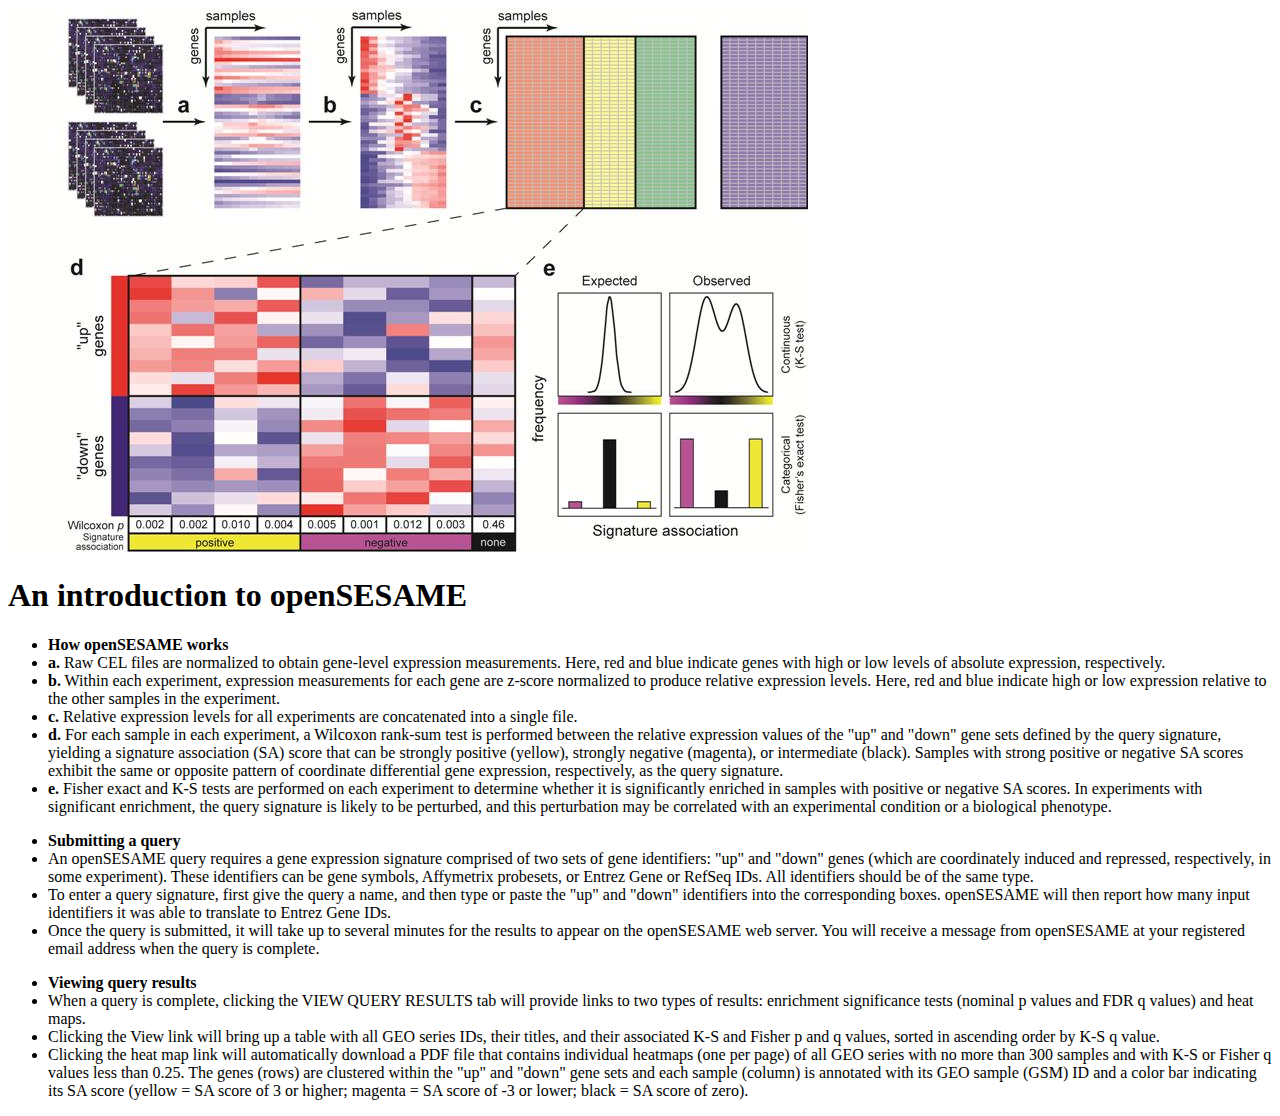
<file: overview.html>
<html>
    <body>
    <image src="assets/img/openSESAME_home_page_figure.jpg">
 
<h1>An introduction to openSESAME</h1>

    <ul>
        <li><b>How openSESAME works</b></li>
        <li ><b>a.</b> Raw CEL files are normalized to obtain gene-level expression measurements.
            Here, red and blue indicate genes with high or low levels of absolute expression, respectively.
        </li>
        <li>
            <b>b.</b> Within each experiment, expression measurements for each gene are z-score
            normalized to produce relative expression levels.  Here, red and blue indicate high or
            low expression relative to the other samples in the experiment.
        </li>
        <li>
            <b>c.</b> Relative expression levels for all experiments are concatenated into a single file.
        </li>
        <li>
            <b>d.</b> For each sample in each experiment, a Wilcoxon rank-sum test is performed
        between the relative expression values of the "up" and "down" gene sets defined by
        the query signature, yielding a signature association (SA) score that can be strongly
        positive (yellow), strongly negative (magenta), or intermediate (black).
        Samples with strong positive or negative SA scores exhibit the same or
        opposite pattern of coordinate differential gene expression, respectively,
        as the query signature.
        </li>
        <li>
            <b>e.</b> Fisher exact and K-S tests are performed on each experiment to
            determine whether it is significantly enriched in samples with positive or
            negative SA scores.  In experiments with significant enrichment, the query signature
            is likely to be perturbed, and this perturbation may be correlated with an experimental
            condition or a biological phenotype.
        </li>

    </ul>
<ul>
    <li><b>Submitting a query</b></li>

    <li>An openSESAME query requires a gene expression signature comprised of two
        sets of gene identifiers: "up" and "down" genes (which are coordinately induced
        and repressed, respectively, in some experiment).  These identifiers can be gene
        symbols, Affymetrix probesets, or Entrez Gene or RefSeq IDs.  All identifiers
        should be of the same type.
    </li>
    <li>To enter a query signature, first give the query a name, and then type or paste
        the "up" and "down" identifiers into the corresponding boxes.  openSESAME will
        then report how many input identifiers it was able to translate to Entrez Gene IDs.
    </li>

    <li>Once the query is submitted, it will take up to several minutes for the results
        to appear on the openSESAME web server.  You will receive a message from openSESAME
        at your registered email address when the query is complete.
    </li>

</ul>
<ul>
    <li><b>Viewing query results</b></li>

    <li>When a query is complete, clicking the VIEW QUERY RESULTS tab will
        provide links to two types of results: enrichment significance tests
        (nominal p values and FDR q values) and heat maps.
    </li>

    <li>Clicking the View link will bring up a table with all GEO series IDs,
        their titles, and their associated K-S and Fisher p and q values, sorted
        in ascending order by K-S q value.
    </li>

    <li>Clicking the heat map link will automatically download a PDF file that
        contains individual heatmaps (one per page) of all GEO series with
        no more than 300 samples and with K-S or Fisher q values less than 0.25.
        The genes (rows) are clustered within the "up" and "down" gene sets
        and each sample (column) is annotated with its GEO sample (GSM) ID
        and a color bar indicating its SA score (yellow = SA score of 3 or
        higher; magenta = SA score of -3 or lower; black = SA score of zero).
    </li>

</ul>
        
    </body>

</html>
</file>
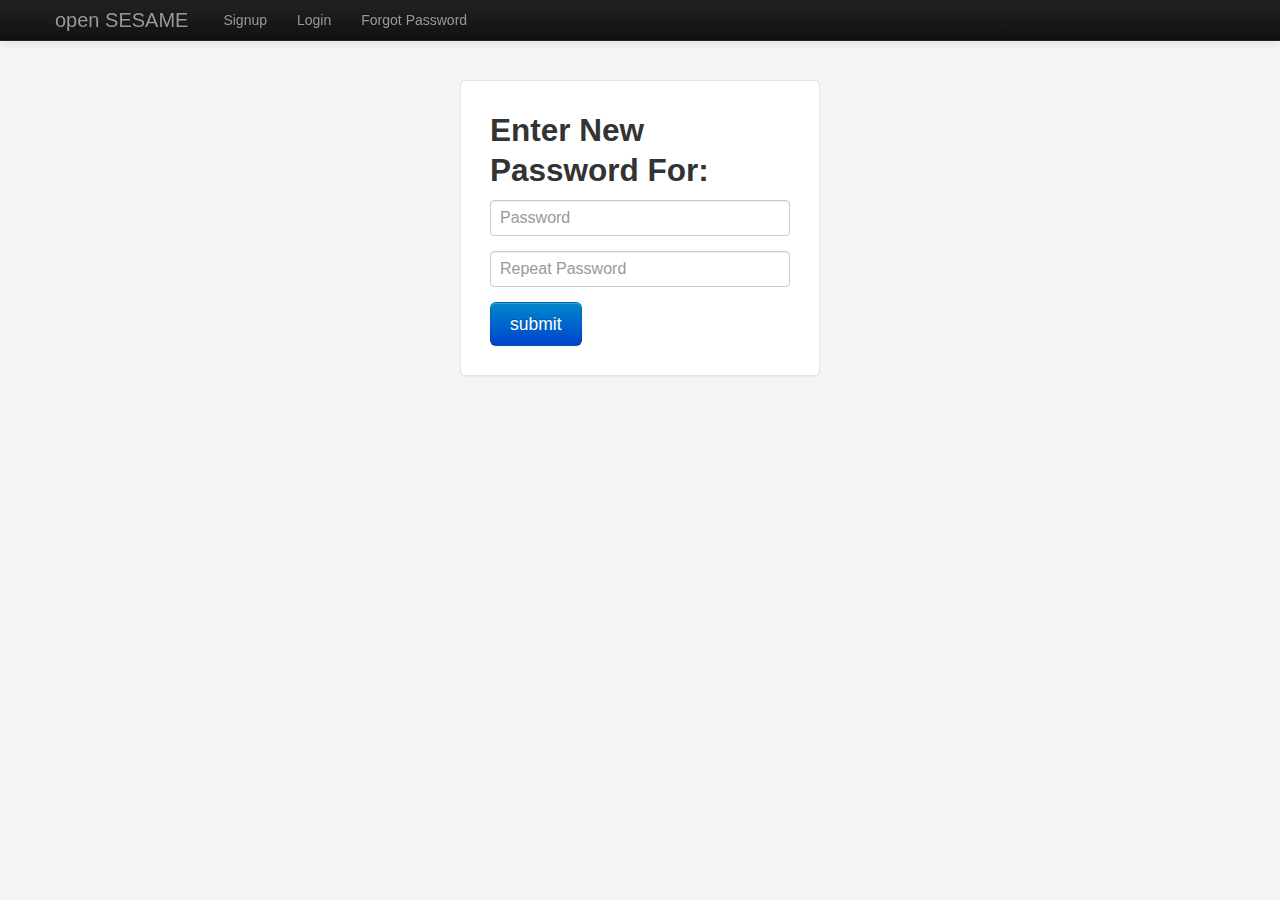
<file: pwreset.html>
<!DOCTYPE html>
<html lang="en">
  <head>
    <meta charset="utf-8">
    <meta http-equiv="X-UA-Compatible" content="IE=edge">
    <meta name="viewport" content="width=device-width, initial-scale=1.0">
    <meta name="description" content="">
    <meta name="author" content="">
    <title>Reset Password</title>

    <link href="assets/css/bootstrap.css" rel="stylesheet">
    <link href="assets/css/bootstrap-responsive.css" rel="stylesheet">
    <link href="assets/css/docs_lite.css" rel="stylesheet">
     <style type="text/css">
      body {
        padding-top: 80px;
        padding-bottom: 40px;
        background-color: #f5f5f5;
      }

      .form-signin {
        max-width: 300px;
        padding: 19px 29px 29px;
        margin: 0 auto 20px;
        background-color: #fff;
        border: 1px solid #e5e5e5;
        -webkit-border-radius: 5px;
           -moz-border-radius: 5px;
                border-radius: 5px;
        -webkit-box-shadow: 0 1px 2px rgba(0,0,0,.05);
           -moz-box-shadow: 0 1px 2px rgba(0,0,0,.05);
                box-shadow: 0 1px 2px rgba(0,0,0,.05);
      }
      .form-signin .form-signin-heading,
      .form-signin .checkbox {
        margin-bottom: 10px;
      }
      .form-signin input[type="text"],
      .form-signin input[type="password"] {
        font-size: 16px;
        height: auto;
        margin-bottom: 15px;
        padding: 7px 9px;
      }

    </style>

    <!-- Just for debugging purposes. Don't actually copy this line! -->
    <!--[if lt IE 9]><script src="../../assets/js/ie8-responsive-file-warning.js"></script><![endif]-->

    <!-- HTML5 shim and Respond.js IE8 support of HTML5 elements and media queries -->
    <!--[if lt IE 9]>
      <script src="https://oss.maxcdn.com/libs/html5shiv/3.7.0/html5shiv.js"></script>
      <script src="https://oss.maxcdn.com/libs/respond.js/1.4.2/respond.min.js"></script>
    <![endif]-->
  </head>

  <body>
  <div class="navbar navbar-inverse navbar-fixed-top">
      <div class="navbar-inner">
        <div class="container">
      <div id="navbar">
          <a class="btn btn-navbar" data-toggle="collapse" data-target=".nav-collapse">
            <span class="icon-bar"></span>
            <span class="icon-bar"></span>
            <span class="icon-bar"></span>
          </a>
          <a class="brand" href="index#">open SESAME</a>
      
            <div class="nav-collapse collapse">
              <ul class="nav">
        <li><a href="index#newUser">Signup</a></li>
        <li><a href="index#login">Login</a></li>
        <li><a href="index#sendReset" id="sendReset">Forgot Password</a></li>
              </ul>
         
            </div><!--/.nav-collapse -->
      </div><!-- end navbar div -->
        </div>
      </div>
    </div>
     <div class="container">
      <form class="form-signin">
        <h2 class="form-signin-heading">Enter New Password For:</h2>
        <h3 id="username"></h3>
        <div id="result_message"></div>
        <input type="password" id="pw1" class="input-block-level" placeholder="Password">
        <input type="password" id="pw2" class="input-block-level" placeholder="Repeat Password">
        <input onclick="saveuser()" type="button" value="submit" class="btn btn-large btn-primary">
      </form>

    </div> <!-- /container -->
    <script src="lib/jquery.js"></script>
    <script src="lib/purl.js"></script>
    <script src="lib/underscore.js"></script>
    <script src="lib/backbone.js"></script>
    <script src="js/utils.js"></script>
    <script src="js/models.js"></script>

    <script>
        $( document ).ready(function(){
            var un = $.url().param('username');
            $("#username").text(un);
        })
        var save_success = function(){
            var rm = $("#result_message");
            rm.addClass("alert alert-success");
            rm.text("Password Successfuly Updated");
        }
        var save_failure = function(){
            var rm = $("#result_message");
            rm.addClass("alert alert-error");
            rm.text("Could Not Reset Password, Contact Administrator");
        }
        var pwmissmatch = function(){
            var rm = $("#result_message");
            rm.addClass("alert alert-error");
            rm.text("Passwords Do Not Match, Please Try Again");
        }
        function saveuser(){
            if ($("#pw1").val() != $("#pw2").val()){
                pwmissmatch();
                return;
            }
            var user = new User();
            var username = $.url().param('username');
            var token = $.url().param('token');
            user.set("username",username);
            user.set("token",token);
            // kinda have to trick backbone in to believing
            // us that this is an existing user so it does a PUT
            // the API ignores the id field so safe to put garbage
            user.set('id',76);
            user.set('password',$("#pw1").val());
            user.save({},{success: save_success,error: save_failure});
        }   
    </script>
</body>
    
</html>
</file>
<file: assets/css/docs_lite.css>
/* Sidenav for Docs
-------------------------------------------------- */

.bs-docs-sidenav {
  width: 228px;
  margin: 30px 0 0;
  padding: 0;
  background-color: #fff;
  -webkit-border-radius: 6px;
     -moz-border-radius: 6px;
          border-radius: 6px;
  -webkit-box-shadow: 0 1px 4px rgba(0,0,0,.065);
     -moz-box-shadow: 0 1px 4px rgba(0,0,0,.065);
          box-shadow: 0 1px 4px rgba(0,0,0,.065);
}
.bs-docs-sidenav > li > a {
  display: block;
  width: 190px \9;
  margin: 0 0 -1px;
  padding: 8px 14px;
  border: 1px solid #e5e5e5;
}
.bs-docs-sidenav > li:first-child > a {
  -webkit-border-radius: 6px 6px 0 0;
     -moz-border-radius: 6px 6px 0 0;
          border-radius: 6px 6px 0 0;
}
.bs-docs-sidenav > li:last-child > a {
  -webkit-border-radius: 0 0 6px 6px;
     -moz-border-radius: 0 0 6px 6px;
          border-radius: 0 0 6px 6px;
}
.bs-docs-sidenav > .active > a {
  position: relative;
  z-index: 2;
  padding: 9px 15px;
  border: 0;
  text-shadow: 0 1px 0 rgba(0,0,0,.15);
  -webkit-box-shadow: inset 1px 0 0 rgba(0,0,0,.1), inset -1px 0 0 rgba(0,0,0,.1);
     -moz-box-shadow: inset 1px 0 0 rgba(0,0,0,.1), inset -1px 0 0 rgba(0,0,0,.1);
          box-shadow: inset 1px 0 0 rgba(0,0,0,.1), inset -1px 0 0 rgba(0,0,0,.1);
}
/* Chevrons */
.bs-docs-sidenav .icon-chevron-right {
  float: right;
  margin-top: 2px;
  margin-right: -6px;
  opacity: .25;
}
.bs-docs-sidenav > li > a:hover {
  background-color: #f5f5f5;
}
.bs-docs-sidenav a:hover .icon-chevron-right {
  opacity: .5;
}
.bs-docs-sidenav .active .icon-chevron-right,
.bs-docs-sidenav .active a:hover .icon-chevron-right {
  background-image: url(../img/glyphicons-halflings-white.png);
  opacity: 1;
}
.bs-docs-sidenav.affix {
  top: 40px;
}
.bs-docs-sidenav.affix-bottom {
  position: absolute;
  top: auto;
  bottom: 270px;
}
</file>
